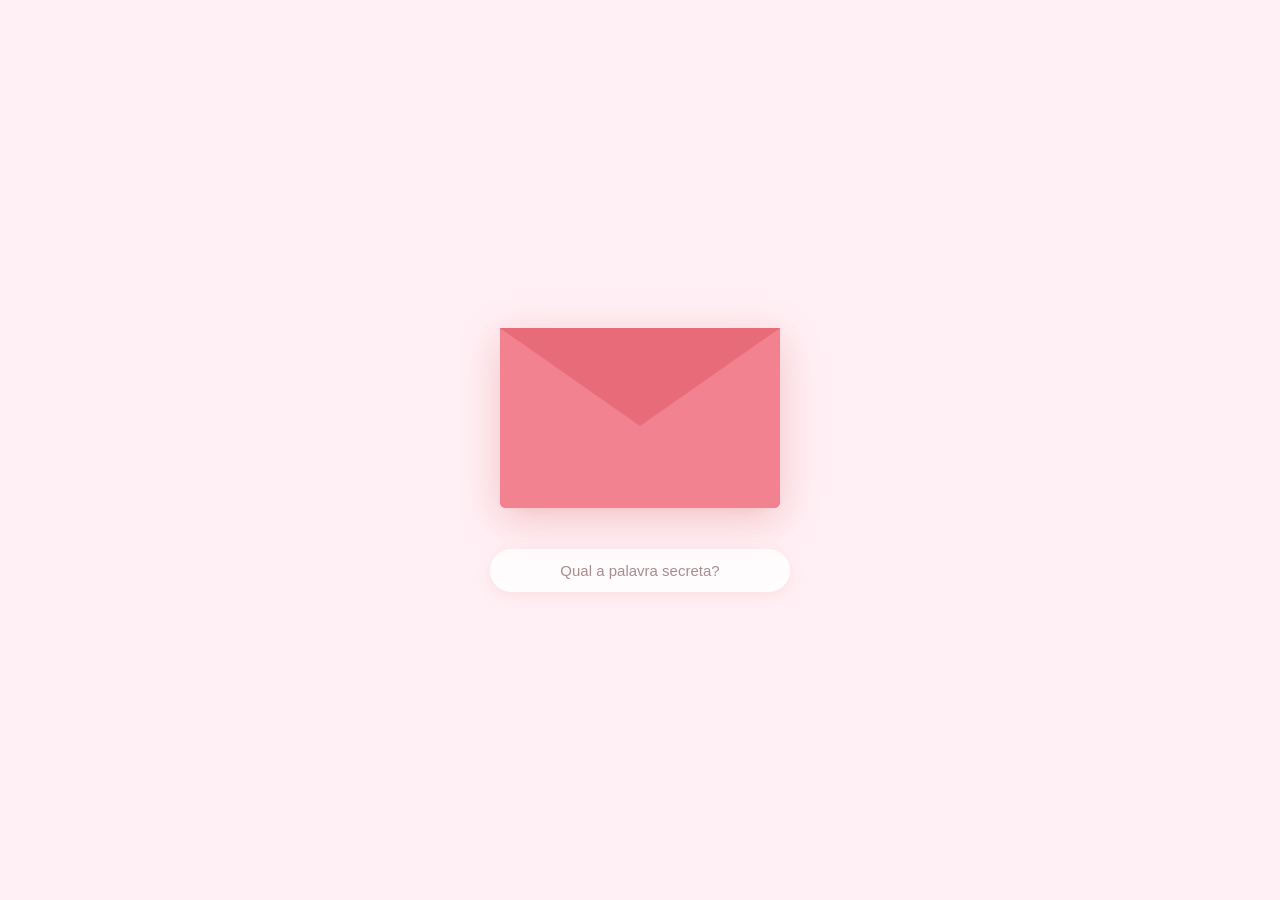
<file: index.html>
<!DOCTYPE html>
<html lang="pt-BR">
  <head>
    <meta charset="UTF-8" />
    <meta name="viewport" content="width=device-width, initial-scale=1" />
    <title>MIMI</title>
    <link rel="preconnect" href="https://fonts.googleapis.com" />
    <link rel="preconnect" href="https://fonts.gstatic.com" crossorigin />
    <link
      href="https://fonts.googleapis.com/css2?family=Dancing+Script:wght@400..700&display=swap"
      rel="stylesheet" />
    <link rel="stylesheet" href="love letter 2.css" />
  </head>
  <body>
    <!-- tiktok meowish 
     1
     2-->
    <div class="envlope-wrapper">
      <div id="envelope" class="close">
        <div class="front flap"></div>
        <div class="front pocket"></div>
        <div class="letter">
          <div class="letter-content">
            <div class="letter-title">Para: Meu amor</div>
            <ul class="message-list">
              <li>Todos os dias ao seu lado são incríveis</li>
              <li>Eu tambem quero casar com você</li>
              <li>Eu te amo muito</li>
            </ul>
          </div>
        </div>
        <div class="hearts">
          <div class="heart a1"></div>
          <div class="heart a2"></div>
          <div class="heart a3"></div>
        </div>
      </div>
    </div>
    <div class="reset">
      <input type="password" id="senha" placeholder="Qual a palavra secreta?" autocomplete="off" />
    </div>

    <script src="https://cdnjs.cloudflare.com/ajax/libs/jquery/3.5.1/jquery.min.js"></script>
    <script src="love letter 2.js"></script>
  </body>
</html>
</file>
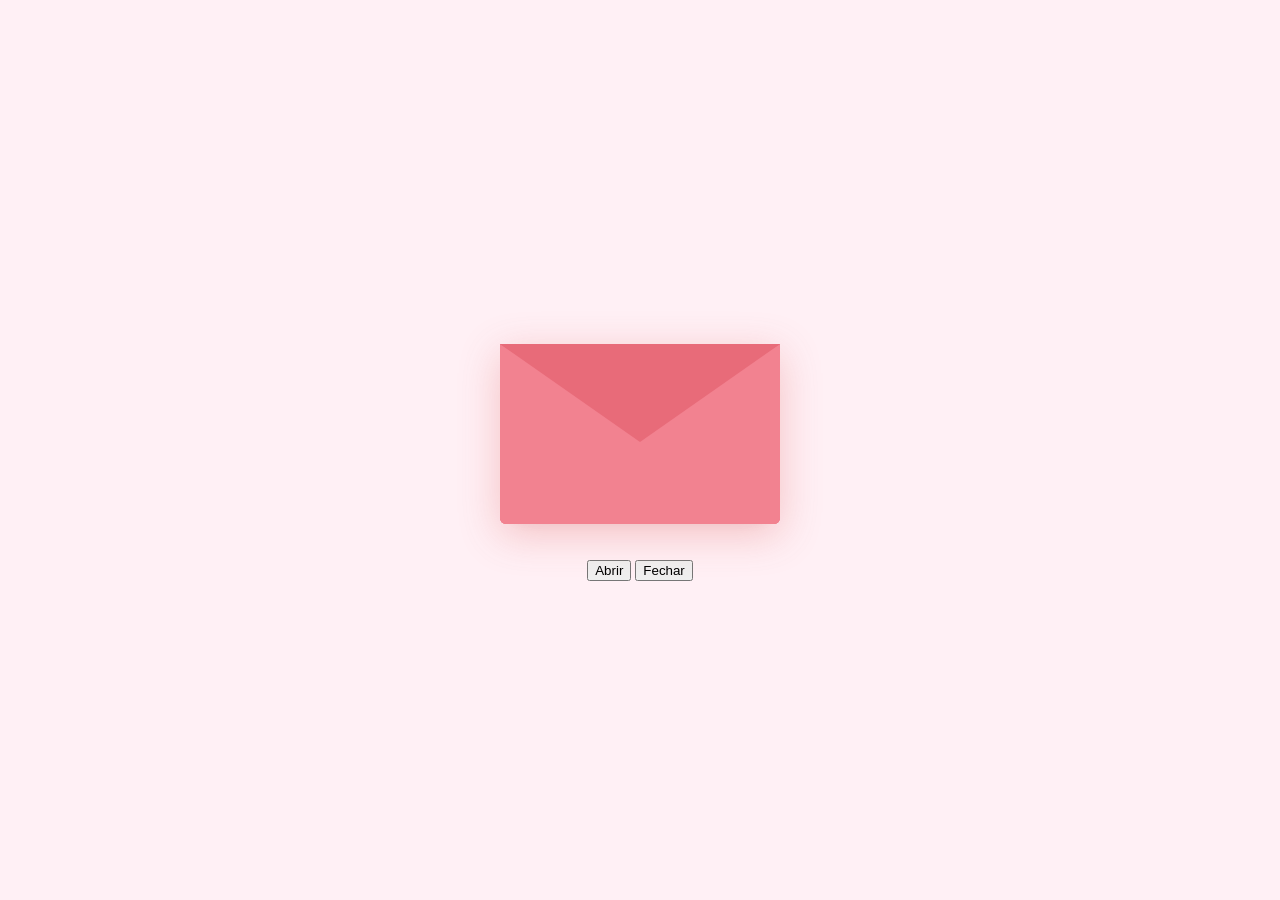
<file: love letter 2.html>
<!DOCTYPE html>
<html lang="en">
  <head>
    <meta charset="UTF-8" />
    <title>Love letter for crush</title>
    <link rel="preconnect" href="https://fonts.googleapis.com" />
    <link rel="preconnect" href="https://fonts.gstatic.com" crossorigin />
    <link
      href="https://fonts.googleapis.com/css2?family=Dancing+Script:wght@400..700&display=swap"
      rel="stylesheet" />
    <link rel="stylesheet" href="love letter 2.css" />
  </head>
  <body>
    <!-- tiktok meowish -->
    <div class="envlope-wrapper">
      <div id="envelope" class="close">
        <div class="front flap"></div>
        <div class="front pocket"></div>
        <div class="letter">
          <div class="words line1">Para: Amor</div>
          <div class="words line2">Você é o motivo do meu sorriso</div>
          <div class="words line3">A paz que meu coração esperava</div>
          <div class="words line4">E o amor que eu sempre sonhei</div>
        </div>
        <div class="hearts">
          <div class="heart a1"></div>
          <div class="heart a2"></div>
          <div class="heart a3"></div>
        </div>
      </div>
    </div>
    <div class="reset">
      <button id="open">Abrir</button>
      <button id="reset">Fechar</button>
    </div>

    <script src="https://cdnjs.cloudflare.com/ajax/libs/jquery/3.5.1/jquery.min.js"></script>
    <script src="love letter 2.js"></script>
  </body>
</html>
</file>
<file: love letter 2.css>
#envelope {
  position: relative;
  width: 280px;
  height: 180px;
  border-bottom-left-radius: 6px;
  border-bottom-right-radius: 6px;
  margin-left: auto;
  margin-right: auto;
  top: 300px;
  background-color: #e86b79; /* Rosa escuro/cereja claro */
  box-shadow: 0 10px 40px rgba(217, 83, 79, 0.3); /* Sombra mais ampla e suave */
}

.front {
  position: absolute;
  width: 0;
  height: 0;
  z-index: 3;
}

.flap {
  border-left: 140px solid transparent;
  border-right: 140px solid transparent;
  border-bottom: 82px solid transparent;
  /* a little smaller */
  border-top: 98px solid #e86b79; /* Combina com o novo envelope */
  /* a little larger */
  transform-origin: top;
  pointer-events: none;
}

.pocket {
  border-left: 140px solid #f28290; /* Um tom ligeiramente mais claro para profundidade */
  border-right: 140px solid #f28290;
  border-bottom: 90px solid #f28290;
  border-top: 90px solid transparent;
  border-bottom-left-radius: 6px;
  border-bottom-right-radius: 6px;
}

.letter {
  position: relative;
  background-color: #faf8f5; /* Off-white pergaminho suave */
  width: 90%;
  margin-left: auto;
  margin-right: auto;
  height: 90%;
  top: 5%;
  border-radius: 6px;
  box-shadow: 0 4px 15px rgba(0, 0, 0, 0.08);
  font-family: "Dancing Script", cursive;
}

.letter:after {
  content: "";
  position: absolute;
  top: 0;
  bottom: 0;
  left: 0;
  right: 0;
}

.letter-content {
  position: absolute;
  top: 12%;
  left: 10%;
  width: 80%;
  z-index: 1;
  color: #5a3c42; /* Cor cinza/vinho escuro elegante */
  text-align: center;
}

.letter-title {
  font-size: 1.1rem;
  margin-bottom: 8px;
}

.message-list {
  margin: 0;
  padding-left: 20px;
  font-size: 1rem;
  line-height: 1.15;
  text-align: left;
}

.message-list li {
  margin-bottom: 5px;
  padding-left: 2px;
}

.open .flap {
  transform: rotateX(180deg);
  transition: transform 0.4s ease, z-index 0.6s;
  z-index: 1;
}

.close .flap {
  transform: rotateX(0deg);
  transition: transform 0.4s 0.6s ease, z-index 1s;
  z-index: 5;
}

.close .letter {
  transform: translateY(0px);
  transition: transform 0.4s ease, z-index 1s;
  z-index: 1;
}

/* Impede ver o conteúdo da carta enquanto está fechado/trancado */
.close .letter .letter-content,
.locked .letter .letter-content {
  visibility: hidden;
}

.open .letter {
  transform: translateY(-140px);
  transition: transform 0.4s 0.6s ease, z-index 0.6s;
  z-index: 2;
}

.open .letter .letter-content {
  visibility: visible;
}

.hearts {
  position: absolute;
  top: 100px;
  left: 0;
  right: 0;
  z-index: 2;
}

.heart {
  position: absolute;
  bottom: 0;
  right: 10%;
  pointer-events: none;
}

.heart:before,
.heart:after {
  position: absolute;
  content: "";
  left: 50px;
  top: 0;
  width: 50px;
  height: 80px;
  background: #d9534f; /* Deep romantic pink */
  border-radius: 50px 50px 0 0;
  transform: rotate(-45deg);
  transform-origin: 0 100%;
  pointer-events: none;
}

.heart:after {
  left: 0;
  transform: rotate(45deg);
  transform-origin: 100% 100%;
}

.close .heart {
  opacity: 0;
  -webkit-animation: none;
  animation: none;
}

.a1 {
  left: 20%;
  transform: scale(0.6);
  opacity: 1;
  -webkit-animation: slideUp 4s linear 1, sideSway 2s ease-in-out 4 alternate;
  -moz-animation: slideUp 4s linear 1, sideSway 2s ease-in-out 4 alternate;
  -webkit-animation-fill-mode: forwards;
  animation-fill-mode: forwards;
  -webkit-animation-delay: 0.7s;
  animation-delay: 0.7s;
}

.a2 {
  left: 55%;
  transform: scale(1);
  opacity: 1;
  -webkit-animation: slideUp 5s linear 1, sideSway 4s ease-in-out 2 alternate;
  -moz-animation: slideUp 5s linear 1, sideSway 4s ease-in-out 2 alternate;
  -webkit-animation-fill-mode: forwards;
  animation-fill-mode: forwards;
  -webkit-animation-delay: 0.7s;
  animation-delay: 0.7s;
}

.a3 {
  left: 10%;
  transform: scale(0.8);
  opacity: 1;
  -webkit-animation: slideUp 7s linear 1, sideSway 2s ease-in-out 6 alternate;
  -moz-animation: slideUp 7s linear 1, sideSway 2s ease-in-out 6 alternate;
  -webkit-animation-fill-mode: forwards;
  animation-fill-mode: forwards;
  -webkit-animation-delay: 0.7s;
  animation-delay: 0.7s;
}

@-webkit-keyframes slideUp {
  0% {
    top: 0;
  }
  100% {
    top: -600px;
  }
}
@keyframes slideUp {
  0% {
    top: 0;
  }
  100% {
    top: -600px;
  }
}
@-webkit-keyframes sideSway {
  0% {
    margin-left: 0px;
  }
  100% {
    margin-left: 50px;
  }
}
@keyframes sideSway {
  0% {
    margin-left: 0px;
  }
  100% {
    margin-left: 50px;
  }
}
body {
  background-color: #fff0f5; /* Rosa bem clarinho minimalista */
}

.envlope-wrapper {
  height: 380px;
}

.reset {
  text-align: center;
  margin-top: 120px;
}

.reset input#senha {
  display: block;
  margin: 5px auto;
  padding: 12px 24px;
  min-width: 250px;
  border: 1px solid transparent;
  border-radius: 50px; /* Formato pílula */
  color: #722f37; /* Vinho / Bordô */
  font-size: 15px;
  text-align: center;
  outline: none;
  background-color: rgba(255, 255, 255, 0.8);
  box-shadow: 0 4px 15px rgba(217, 83, 79, 0.1);
  transition: all 0.3s ease;
}

.reset input#senha::placeholder {
  color: #a98b90;
}

.reset input#senha:focus {
  background-color: #ffffff;
  box-shadow: 0 6px 20px rgba(217, 83, 79, 0.2);
  transform: translateY(-2px);
}

.reset input#senha.error {
  border: 1px solid #d9534f;
  color: #d9534f;
  background-color: #fff;
}

.reset input#senha:disabled {
  opacity: 0.6;
  cursor: default;
  transform: none;
  box-shadow: none;
}

/* Animação para senha errada */
@keyframes shake {
  0% { transform: translateX(0); }
  25% { transform: translateX(-8px); }
  50% { transform: translateX(8px); }
  75% { transform: translateX(-8px); }
  100% { transform: translateX(0); }
}

.shake {
  animation: shake 0.4s ease-in-out;
}
/* ---------------------------------- */
/* Responsivo: ajustes não destrutivos */
/* ---------------------------------- */
body {
  margin: 0;
  display: flex;
  flex-direction: column;
  min-height: 100vh;
  justify-content: center;
  align-items: center;
}

.envlope-wrapper {
  flex: 0 0 auto;
  display: flex;
  align-items: center;
  justify-content: center;
  padding: 24px;
  height: auto;
}

#envelope {
  top: 0;
}

.reset {
  margin-top: 12px; /* aproximar do envelope */
}

@media (max-width: 480px) {
  .envlope-wrapper {
    padding: 16px;
  }
  #envelope {
    transform: scale(0.85);
    transform-origin: center top;
  }
  .reset {
    margin-top: 12px;
  }
  .message-list {
    font-size: 0.95rem;
  }
  .letter-title {
    font-size: 1rem;
  }
}

@media (max-width: 360px) {
  #envelope {
    transform: scale(0.75);
  }
  .message-list {
    font-size: 0.9rem;
  }
}
</file>
